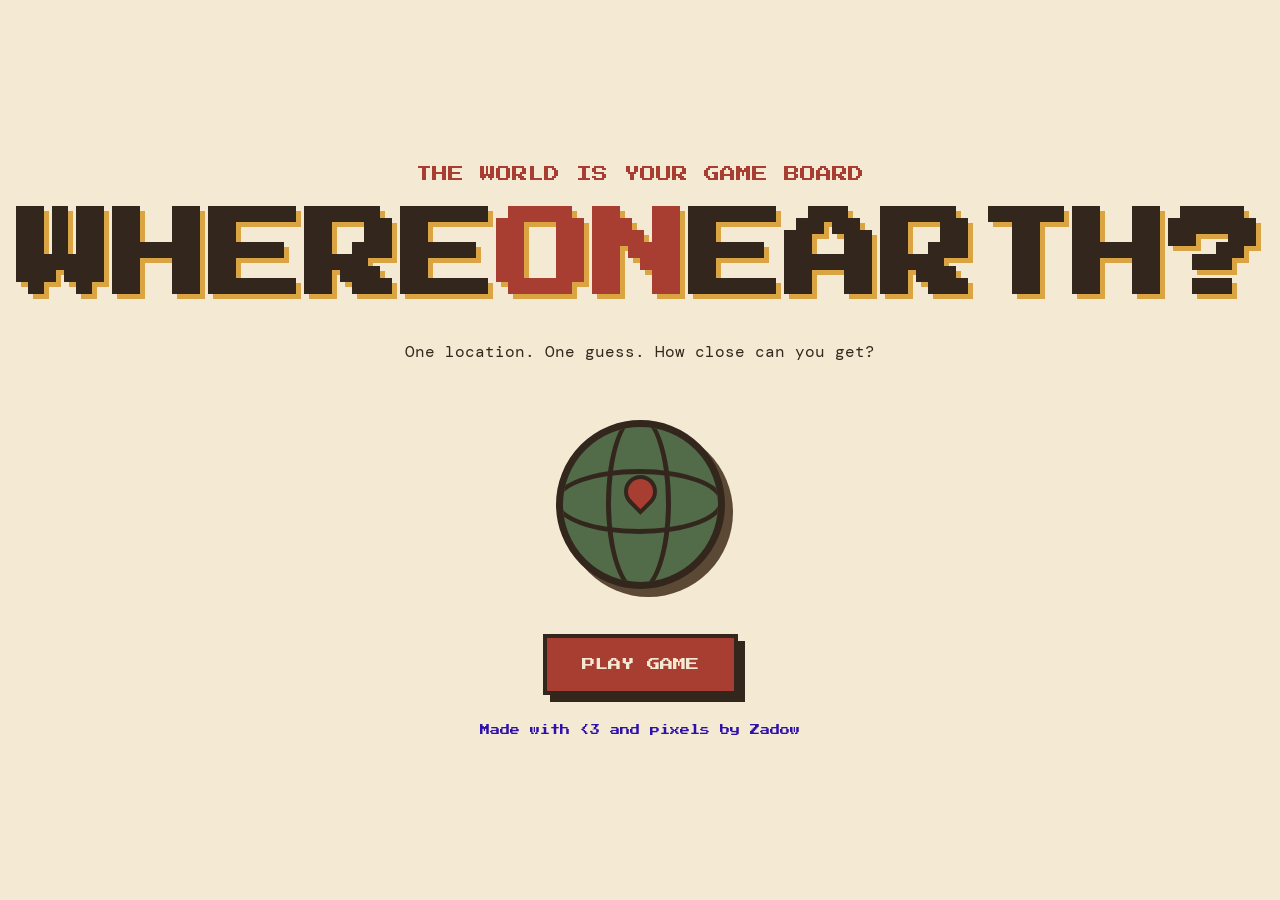
<file: Index.html>
<!DOCTYPE html>
<html lang="en">
<head>
    <meta charset="UTF-8">
    <meta name="viewport" content="width=device-width, initial-scale=1.0">

    <title>WhereOnEarth</title>

    <link rel="stylesheet" href="style.css">

<link rel="preconnect" href="https://fonts.googleapis.com"> <link rel="preconnect" href="https://fonts.gstatic.com" crossorigin> <link href="https://fonts.googleapis.com/css2?family=DM+Mono:wght@400;500&family=Press+Start+2P&display=swap" rel="stylesheet">
</head>

<body>
    <section id="landing">
    <div class="landing-content">
        <p class="top-tiny-text">THE WORLD IS YOUR GAME BOARD</p>
        <h1>WHERE<SPAN>ON</SPAN>EARTH?</h1>
        <p class="bottom-tiny-text">One location. One guess. How close can you get?</p>
    <div class="globe">
        <div class="pin"></div>
    </div>

    <a href="games.html">
    <button class="play-button">PLAY GAME</button>
    </a>
    <div class="footer-content">
            <p>Made with &lt;3 and pixels by Zadow</p>
    </div>
    </div>
    </section>
    
</body>
</html>
</file>
<file: style.css>
* {
    margin: 0;
    padding: 0;
    font-family: "Press Start 2P", cursive;
}

body{
    background-color: #f4ead3;
    color: #33271d;
}

/* Main content */

.landing-content {
    height: 100vh;
    display: flex;
    align-items: center;
    justify-content: center;
    flex-direction: column;
}

.landing-content .top-tiny-text {
    size: 10px;
    color: #a83d32;
    letter-spacing: 1.2;
    margin-bottom: 28px;
}

.landing-content h1 {
    font-size: 6em;
    color: #33271d;
    text-shadow: 5px 5px 0 #d9a441;
    margin-bottom: 35px;
}

.landing-content .bottom-tiny-text {
    font-family: "DM Mono", monospace;
    size: 10px;
    letter-spacing: 1.2;
    margin-bottom: 58px;
}

h1 span {
    color: #a83d32;
}

.play-button {
    color: #f4ead3;
    padding: 20px 35px;
    background: #a83d32;
    box-shadow: 7px 7px 0 #33271d;
    border: 4px solid #33271d;
    transition: 0.12s;
    margin-bottom: 30px;
}

.play-button:hover {
    transform: translate(3px, 3px);
    box-shadow: 4px 4px 0 #33271d;
    background: #91332b;
}

.play-button:active {
    transform: translate(7px, 7px);
    box-shadow: none;
    background: #91332b;
}


/* footer */

/* .footer-content {
    flex: 2;
} */

.footer-content p {
    color: #2f10ab;
    text-align: center;
    font-size: 10px;
}

/* Globe */

.globe {
    width: 155px;
    height: 155px;
    margin: 0 auto 45px;
    border: 7px solid #33271d;
    border-radius: 50%;
    position: relative;
    background: #526b48;
    box-shadow: 8px 8px 0 #5c4935;
    overflow: hidden;
}

.globe::before {
    content: "";
    position: absolute;
    width: 55px;
    height: 170px;
    border: 5px solid #33271d;
    border-radius: 50%;
    left: 43px;
    top: -14px;
}

.pin {
    position: absolute;
    width: 25px;
    height: 25px;
    background: #a83d32;
    border: 4px solid #33271d;
    border-radius: 50% 50% 50% 0;
    transform: rotate(-45deg);
    left: 61px;
    top: 48px;
    z-index: 4;
}

.globe::after {
    content: "";
    position: absolute;
    width: 160px;
    height: 55px;
    border: 5px solid #33271d;
    border-radius: 50%;
    left: -9px;
    top: 42px;
}
</file>
